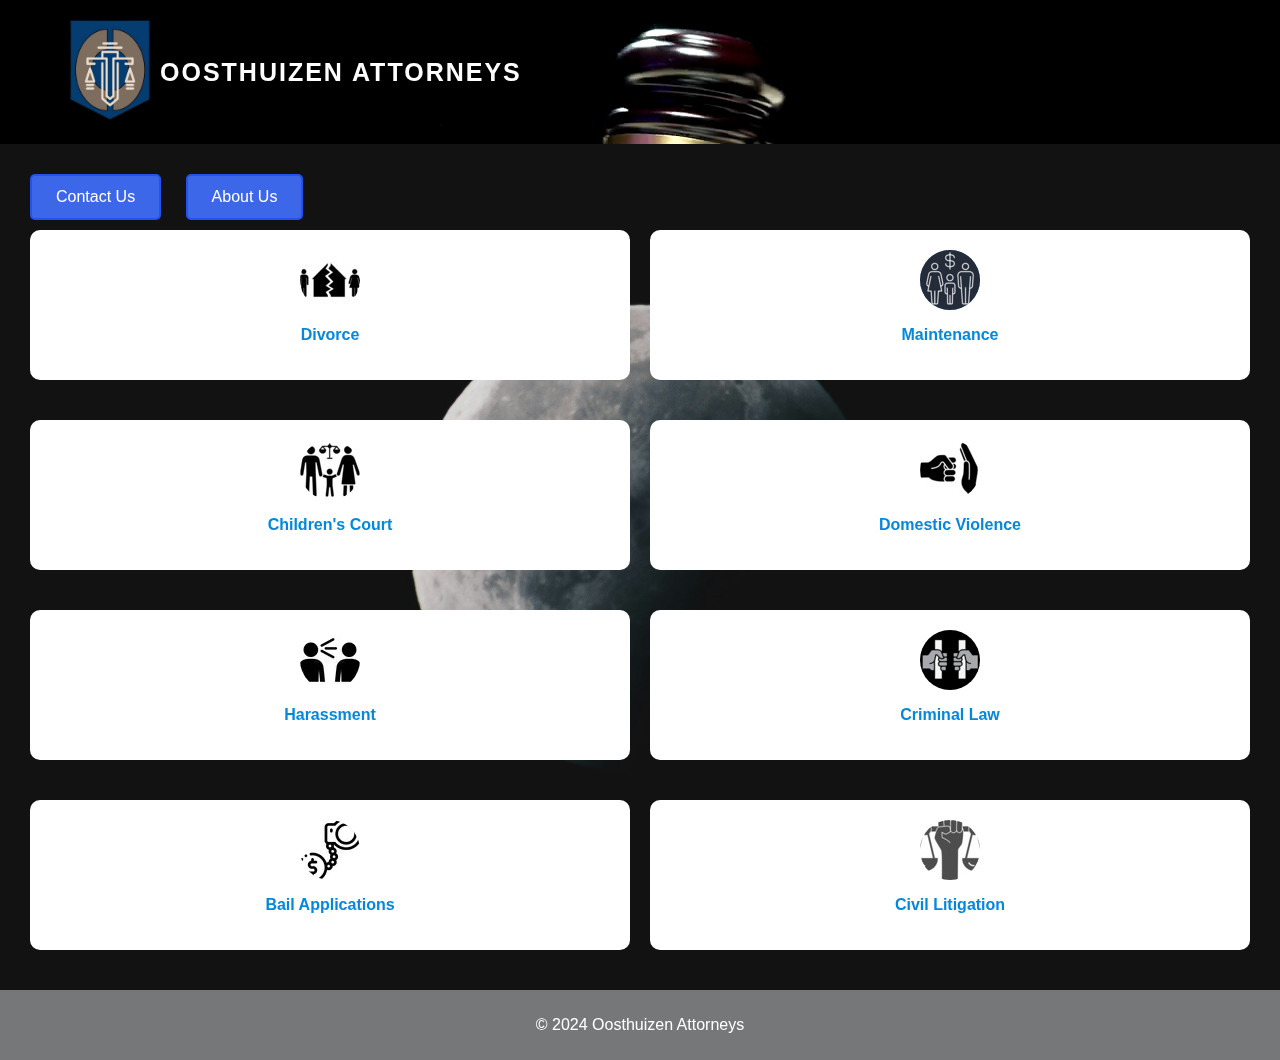
<file: index.html>
<!DOCTYPE html>
<html lang="en">
<head>
    <meta charset="UTF-8">
    <meta name="viewport" content="width=device-width, initial-scale=1.0">
    <title>Oosthuizen Attorneys</title>
    <link rel="stylesheet" href="style.css">
</head>
<body>
    <header class="header">
        <!-- Video background container -->
        <div class="video-container">
            <video autoplay muted loop class="header-video" id="headerVideo">
                <source src="v6.mp4" type="video/mp4">
                Your browser does not support the video tag.
            </video>
        </div>
    
        <!-- Header content -->
        <div class="header-container">
            <div class="header-left">
                <div class="logo">
                    <img src="1.png" alt="Oosthuizen Attorneys Logo">
                </div>
                <div class="site-title">
                    <h1>OOSTHUIZEN ATTORNEYS</h1>
                </div>
            </div>
            <nav>
                <ul>
                    <!-- Add your navigation links here -->
                </ul>
            </nav>
        </div>
    </header>

    <main>
     
        <div class="service-buttons">
            <a href="contact.html" class="contact-button">Contact Us</a>
            <a href="contact.html" class="contact-button">About Us</a>
        </div>
        <section class="services">
            <div class="service">
                <div class="bubble"><img src="dv.jpg" alt=""></div>
                <h3>Divorce</h3>
            </div>
            <div class="service">
                <div class="bubble"><img src="mt.png" alt=""></div>
                <h3>Maintenance</h3>
            </div>
            <div class="service">
                <div class="bubble"><img src="ch.jpg" alt=""></div>
                <h3>Children's Court</h3>
            </div>
            <div class="service">
                <div class="bubble"><img src="wa.jpg" alt=""></div>
                <h3>Domestic Violence</h3>
            </div>
            <div class="service">
                <div class="bubble"><img src="hr.webp" alt=""></div>
                <h3>Harassment</h3>
            </div>
            <div class="service">
                <div class="bubble"><img src="cl.png" alt=""></div>
                <h3>Criminal Law</h3>
            </div>
            <div class="service">
                <div class="bubble"><img src="b.webp" alt=""></div>
                <h3>Bail Applications</h3>
            </div>
            <div class="service">
                <div class="bubble"><img src="cl (1).jpg" alt=""></div>
                <h3>Civil Litigation</h3>
            </div>
        </section>
    </main>

    <footer>
        <p>&copy; 2024 Oosthuizen Attorneys</p>
    </footer>
</body>
</html>
</file>
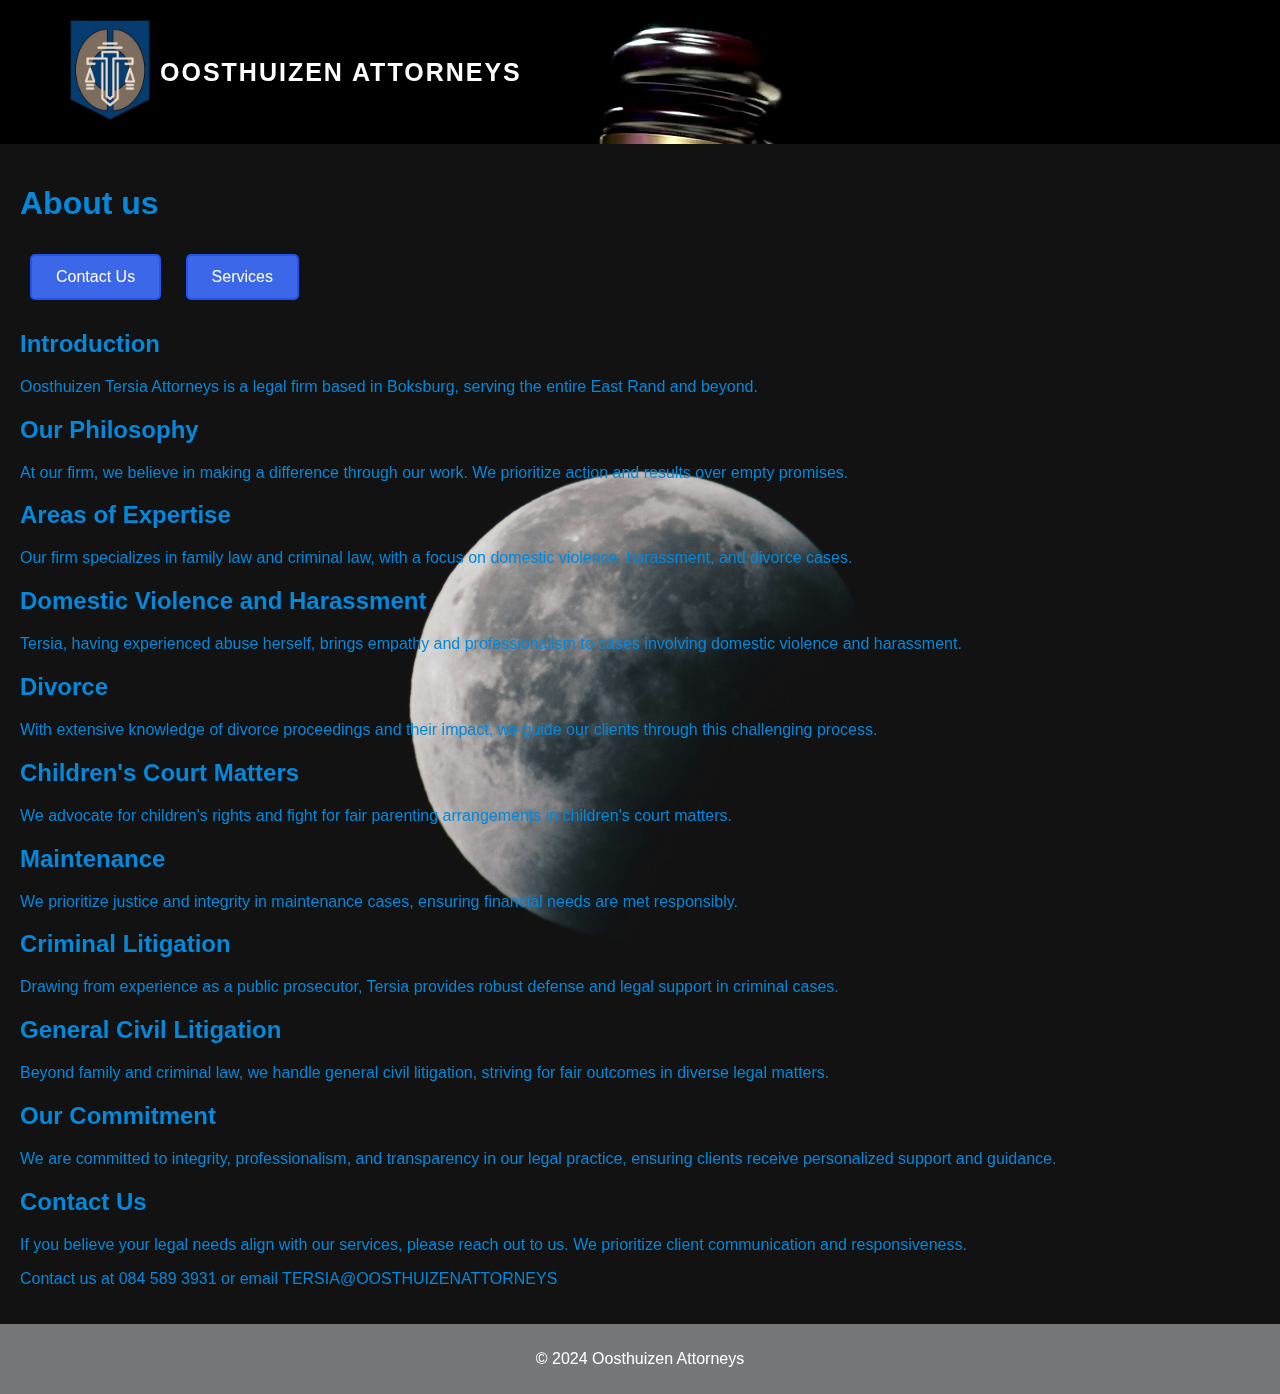
<file: about.html>
<!DOCTYPE html>
<html lang="en">
<head>
    <meta charset="UTF-8">
    <meta name="viewport" content="width=device-width, initial-scale=1.0">
    <title>Oosthuizen Attorneys - About Us</title>
    <link rel="stylesheet" href="style.css">
</head>
<body>
    <header class="header">
        <!-- Video background container -->
        <div class="video-container">
            <video autoplay muted loop class="header-video" id="headerVideo">
                <source src="v6.mp4" type="video/mp4">
                Your browser does not support the video tag.
            </video>
        </div>
    
        <!-- Header content -->
        <div class="header-container">
            <div class="header-left">
                <div class="logo">
                    <img src="1.png" alt="Oosthuizen Attorneys Logo">
                </div>
                <div class="site-title">
                    <h1>OOSTHUIZEN ATTORNEYS</h1>
                </div>
            </div>
          
        </div>
    </header>

    <main>
        <div class="about-us">
            <h1 class="services-heading">About us </h1>
            <div class="service-buttons">
                <a href="contact.html" class="contact-button">Contact Us</a>
                <a href="index.html" class="contact-button">Services</a>
            </div>

            <section>
                <h2>Introduction</h2>
                <p>
                    Oosthuizen Tersia Attorneys is a legal firm based in Boksburg, serving the entire East Rand and beyond.
                </p>
            </section>

            <section>
                <h2>Our Philosophy</h2>
                <p>
                    At our firm, we believe in making a difference through our work. We prioritize action and results over empty promises.
                </p>
            </section>

            <section>
                <h2>Areas of Expertise</h2>
                <p>
                    Our firm specializes in family law and criminal law, with a focus on domestic violence, harassment, and divorce cases.
                </p>
            </section>

            <section>
                <h2>Domestic Violence and Harassment</h2>
                <p>
                    Tersia, having experienced abuse herself, brings empathy and professionalism to cases involving domestic violence and harassment.
                </p>
            </section>

            <section>
                <h2>Divorce</h2>
                <p>
                    With extensive knowledge of divorce proceedings and their impact, we guide our clients through this challenging process.
                </p>
            </section>

            <section>
                <h2>Children's Court Matters</h2>
                <p>
                    We advocate for children's rights and fight for fair parenting arrangements in children's court matters.
                </p>
            </section>

            <section>
                <h2>Maintenance</h2>
                <p>
                    We prioritize justice and integrity in maintenance cases, ensuring financial needs are met responsibly.
                </p>
            </section>

            <section>
                <h2>Criminal Litigation</h2>
                <p>
                    Drawing from experience as a public prosecutor, Tersia provides robust defense and legal support in criminal cases.
                </p>
            </section>

            <section>
                <h2>General Civil Litigation</h2>
                <p>
                    Beyond family and criminal law, we handle general civil litigation, striving for fair outcomes in diverse legal matters.
                </p>
            </section>

            <section>
                <h2>Our Commitment</h2>
                <p>
                    We are committed to integrity, professionalism, and transparency in our legal practice, ensuring clients receive personalized support and guidance.
                </p>
            </section>

            <section>
                <h2>Contact Us</h2>
                <p>
                    If you believe your legal needs align with our services, please reach out to us. We prioritize client communication and responsiveness.
                </p>
                <p>Contact us at 084 589 3931 or email TERSIA@OOSTHUIZENATTORNEYS</p>
            </section>
        </div>
    </main>

    <footer>
        <p>&copy; 2024 Oosthuizen Attorneys</p>
    </footer>

    <script src="script.js"></script>
</body>
</html>
</file>
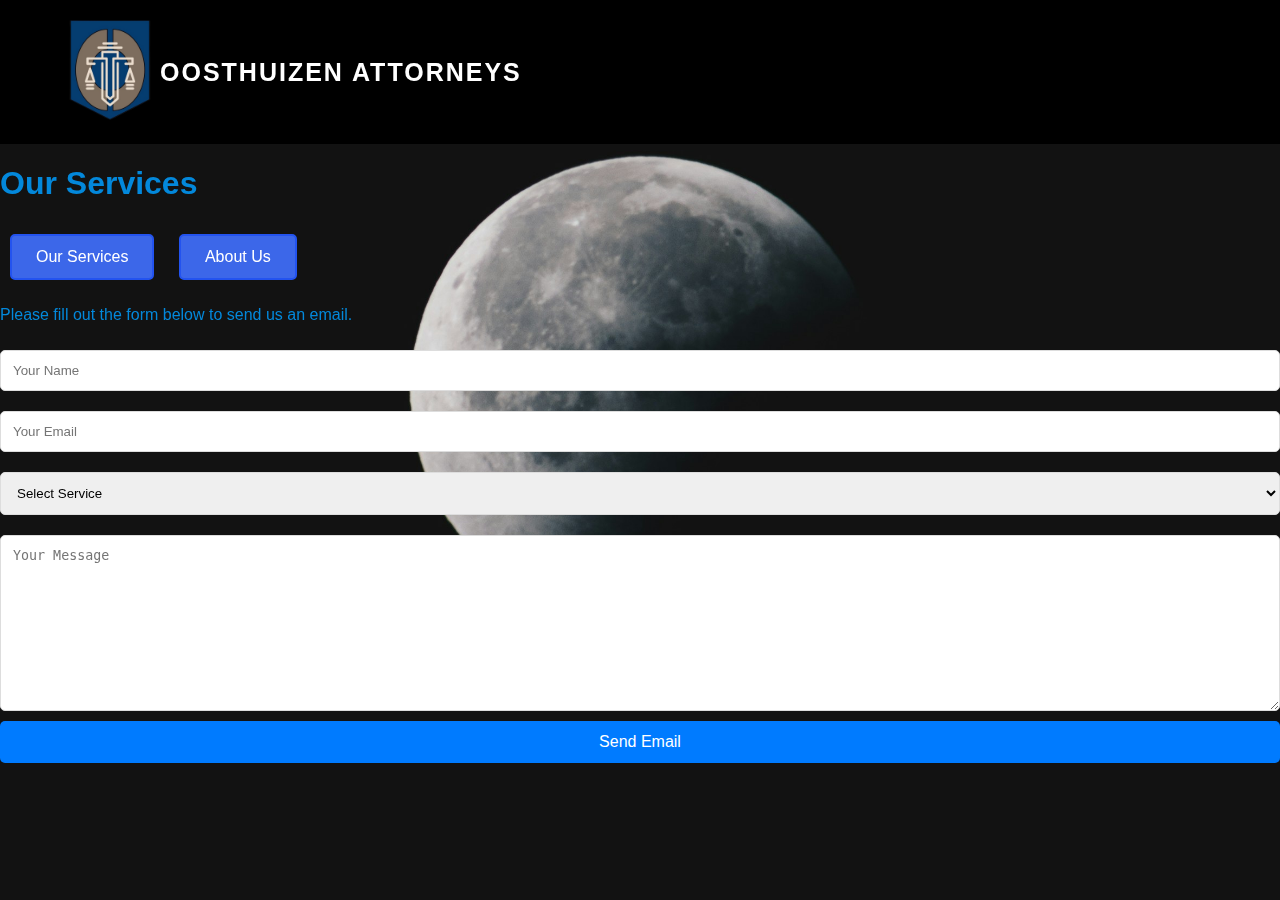
<file: contact.html>
<!DOCTYPE html>
<html lang="en">
<head>
    <meta charset="UTF-8">
    <meta name="viewport" content="width=device-width, initial-scale=1.0">
    <title>Oosthuizen Attorneys</title>
    <link rel="stylesheet" href="style.css">
</head>
<body>
    <header class="header">
        <!-- Video background container -->
        <div class="video-container">
            <video autoplay muted loop class="header-video" id="headerVideo">
                <source src="v6.mp4" type="video/mp4">
                Your browser does not support the video tag.
            </video>
        </div>
    
        <!-- Header content -->
        <div class="header-container">
            <div class="header-left">
                <div class="logo">
                    <img src="1.png" alt="Oosthuizen Attorneys Logo">
                </div>
                <div class="site-title">
                    <h1>OOSTHUIZEN ATTORNEYS</h1>
                </div>
            </div>
            <nav>
                <ul>
                    <!-- Add your navigation links here -->
                </ul>
            </nav>
        </div>
    </header>


    <body>
        <div class="container">
            <h1 class="services-heading">Our Services</h1>
        <div class="service-buttons">
            <a href="index.html" class="contact-button">Our Services </a>
            <a href="about.html" class="contact-button">About Us</a>
        </div>
            <p>Please fill out the form below to send us an email.</p>
            <form id="emailForm" action="send_email.php" method="POST">
                <input type="text" name="name" placeholder="Your Name" required>
                <input type="email" name="email" placeholder="Your Email" required>
                <select name="service" required>
                    <option value="" disabled selected>Select Service</option>
                    <option value="Divorce">Divorce</option>
                    <option value="Maintenance">Maintenance</option>
                    <option value="Children's Court">Children's Court</option>
                    <option value="Domestic Violence">Domestic Violence</option>
                    <option value="Harassment">Harassment</option>
                    <option value="Civil Litigation">Civil Litigation</option>
                    <option value="Criminal Law">Criminal Law</option>
                    <option value="Bail Applications">Bail Applications</option>
                </select>
                <textarea name="message" placeholder="Your Message" required></textarea>
                <button type="submit">Send Email</button>
            </form>
        </div>
    
        <script src="script.js"></script>
    </body>
    </html>
</file>
<file: style.css>
/* Reset default margin and padding */
body {
    font-family: Arial, sans-serif;
    margin: 0;
    padding: 0;
    background-color: #fff9f9;
    box-sizing: border-box; /* Ensure padding and border are included in total width/height */
    background-image: url('221.jpg');
    background-size: cover; /* Adjust as needed */
    background-position: center;
}
body, html {
    margin: 0;
    padding: 0;
    font-family: Arial, sans-serif; /* Example font family */
    color: rgb(3, 136, 219); /* Set text color to white */
}

.header {
    position: relative;
    overflow: hidden;
    color: #fef3f3; /* Set text color */
    text-align: center;
    padding: 20px 0; /* Adjust padding */
}

.video-container {
    position: absolute;
    top: 0;
    left: 0;
    width: 100%;
    height: 100%;
    z-index: -1; /* Place video behind header content */
}

.header-video {
    width: 100%;
    height: 100%;
    object-fit: cover;
}

.header-container {
    position: relative;
    z-index: 1;
}

.header-left {
    display: flex;
    align-items: center;
}

.logo img {
    max-width: 100px; /* Adjust logo size */
}

.site-title h1 {
    font-family: "Arial Black", Arial, sans-serif; /* Use Arial Black as the primary font */
    font-size: 36px; /* Adjust font size */
    font-weight: bold; /* Set font weight to bold */
    text-transform: uppercase; /* Convert text to uppercase */
    letter-spacing: 2px; /* Increase letter spacing */
}

.navigation {
    display: none; /* Hide navigation by default */
}

/* Responsive styles */
@media (max-width: 768px) {
    .site-title h1 {
        font-size: 24px; /* Adjust font size for smaller screens */
    }
    .navigation {
        display: block; /* Display navigation on smaller screens */
        margin-top: 20px; /* Add margin for spacing */
    }
}

.header-container {
    display: flex;
    justify-content: space-between;
    align-items: center;
    max-width: 1200px;
    margin: 0 auto;
    padding: 0 20px;
    box-sizing: border-box; /* Ensure padding is included in width */
}

.site-title h1 {
    font-family: "Arial Black", Helvetica, sans-serif; /* Use Arial Black as the primary font, fallback to Helvetica, then sans-serif */
    font-size: 25px; /* Adjust font size as needed */
    font-weight: bold; /* Set font weight to bold */
    color: #ffffff; /* Set text color */
    /* Additional styles can be added here */
    text-shadow:
        -1px -1px 0 #000,  
         1px -1px 0 #000,
        -1px  1px 0 #000,
         2px  2px 0 #000;
}




.header-left {
    display: flex;
    align-items: center;
}

.logo img {
    max-width: 100px; /* Adjust logo size for smaller screens */
}

.navigation {
    display: none; /* Hide navigation by default on small screens */
}

nav {
    flex: 1; /* Grow to fill available space */
}

nav ul {
    list-style: none;
    padding: 0;
    margin: 0;
    display: flex;
    justify-content: flex-end;
}

nav ul li {
    margin-left: 10px; /* Adjust spacing */
}

nav ul li:first-child {
    margin-left: 0;
}

nav ul li a {
    color: #ffffff;
    text-decoration: none;
    font-size: 14px; /* Decrease font size for smaller screens */
    padding: 8px; /* Adjust padding */
    border-radius: 5px;
    transition: all 0.3s ease;
}

nav ul li a:hover {
    background-color: #ffffff;
    color: #007bff;
}

.service {
    text-align: center; /* Center align the buttons */
}

.contact-button {
    display: inline-block;
    padding: 12px 24px;
    margin: 10px;
    font-size: 16px;
    text-decoration: none;
    color: #ffffff;
    background-color: #3c67e9;
    border-radius: 5px;
    border: 2px solid #2353ef;
    transition: all 0.3s ease;
}

.contact-button:hover {
    background-color: #45a049;
    border-color: #45a049;
}

/* Show navigation in a mobile-friendly manner */
@media (max-width: 768px) {
    .navigation {
        display: block;
    }

    nav ul {
        flex-direction: column;
        align-items: flex-end;
        padding-top: 10px; /* Add space between logo and navigation */
    }

    nav ul li {
        margin-left: 0;
        margin-bottom: 10px; /* Add vertical space between navigation items */
    }

    .service {
        width: 100%; /* Full width on smaller screens */
    }
}

/* Main content styling */
main {
    padding: 20px;
    box-sizing: border-box; /* Ensure padding is included in width */
}

.services {
    display: flex;
    flex-wrap: wrap;
    justify-content: center;
    gap: 20px;
}

.service {
    text-align: center;
    padding: 20px;
    border-radius: 10px;
    background-color: #ffffff;
    box-shadow: 0 2px 5px rgba(255, 246, 246, 0);
    width: calc(50% - 20px); /* Two-column layout with gap */
    margin-bottom: 20px;
    box-sizing: border-box; /* Ensure padding is included in width */
}

.bubble {
    width: 60px;
    height: 60px;
    margin: 0 auto 10px;
    border-radius: 50%;
    background-color: #639fdb;
    display: flex;
    justify-content: center;
    align-items: center;
    overflow: hidden;
}

.bubble span {
    display: block;
    width: 100%;
    height: 100%;
    background-size: cover;
    background-position: center;
    border-radius: 50%;
}

.service h3 {
    font-size: 16px; /* Adjust heading size for smaller screens */
}






/* Footer styling */
footer {
    text-align: center;
    padding: 10px 0;
    background-color: #767779;
    color: #ffffff;
}




form {
    display: flex;
    flex-direction: column;
}

input, select, textarea {
    margin: 10px 0;
    padding: 12px;
    border: 1px solid #ddd;
    border-radius: 5px;
}

textarea {
    height: 150px;
}

button {
    padding: 12px;
    border: none;
    border-radius: 5px;
    background-color: #007bff;
    color: #fff;
    font-size: 16px;
    cursor: pointer;
    transition: background-color 0.3s ease;
}

button:hover {
    background-color: #0056b3; /* Darker blue on hover */
}
</file>
